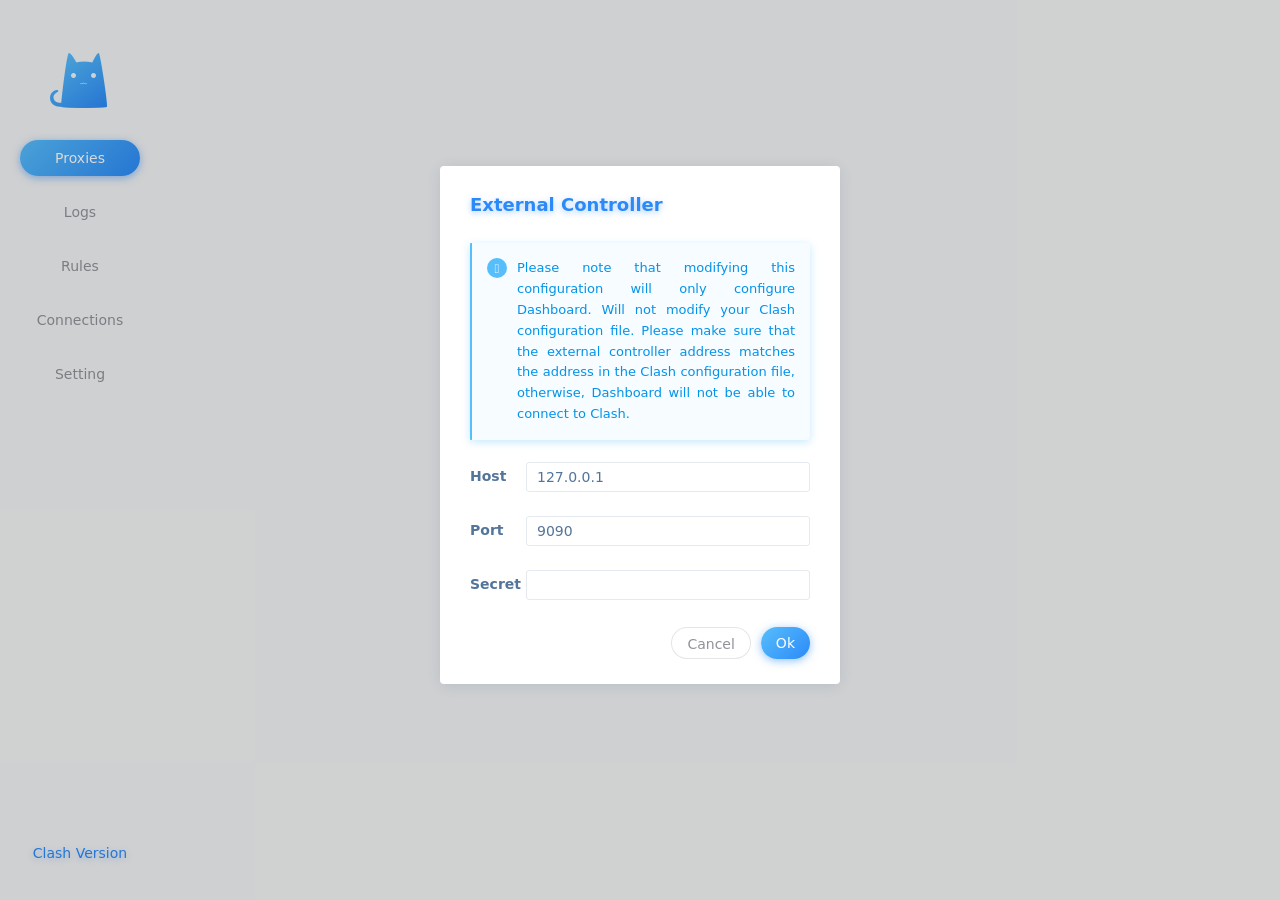
<file: luci-app-openclash/root/usr/share/clash/dashboard/index.html>
<!DOCTYPE html>
<html lang="en">
  <head>
    <meta charset="utf-8" />
    <link rel="icon" type="image/x-icon" href="https://cdn.jsdelivr.net/gh/Dreamacro/clash/docs/logo.png" />
    <meta name="viewport" content="width=device-width, initial-scale=1, shrink-to-fit=no">
    <meta name="theme-color" content="#f4f5f6" />
    <meta name="description" content="Clash web port" />
    <!--meta name="external-controller" content="http://secret@example.com:9090"-->
    <title>Clash</title>
    <script type="module" crossorigin src="./assets/index.65038aa0.js"></script>
    <link rel="modulepreload" href="./assets/vendor.ca041cc5.js">
    <link rel="stylesheet" href="./assets/index.c7a648b5.css">
  <link rel="manifest" href="./manifest.webmanifest"><script>if('serviceWorker' in navigator) {window.addEventListener('load', () => {navigator.serviceWorker.register('./sw.js', { scope: './' })})}</script></head>
  <body>
    <noscript>You need to enable JavaScript to run this app.</noscript>
    <div id="root"></div>
    
  </body>
</html>
</file>
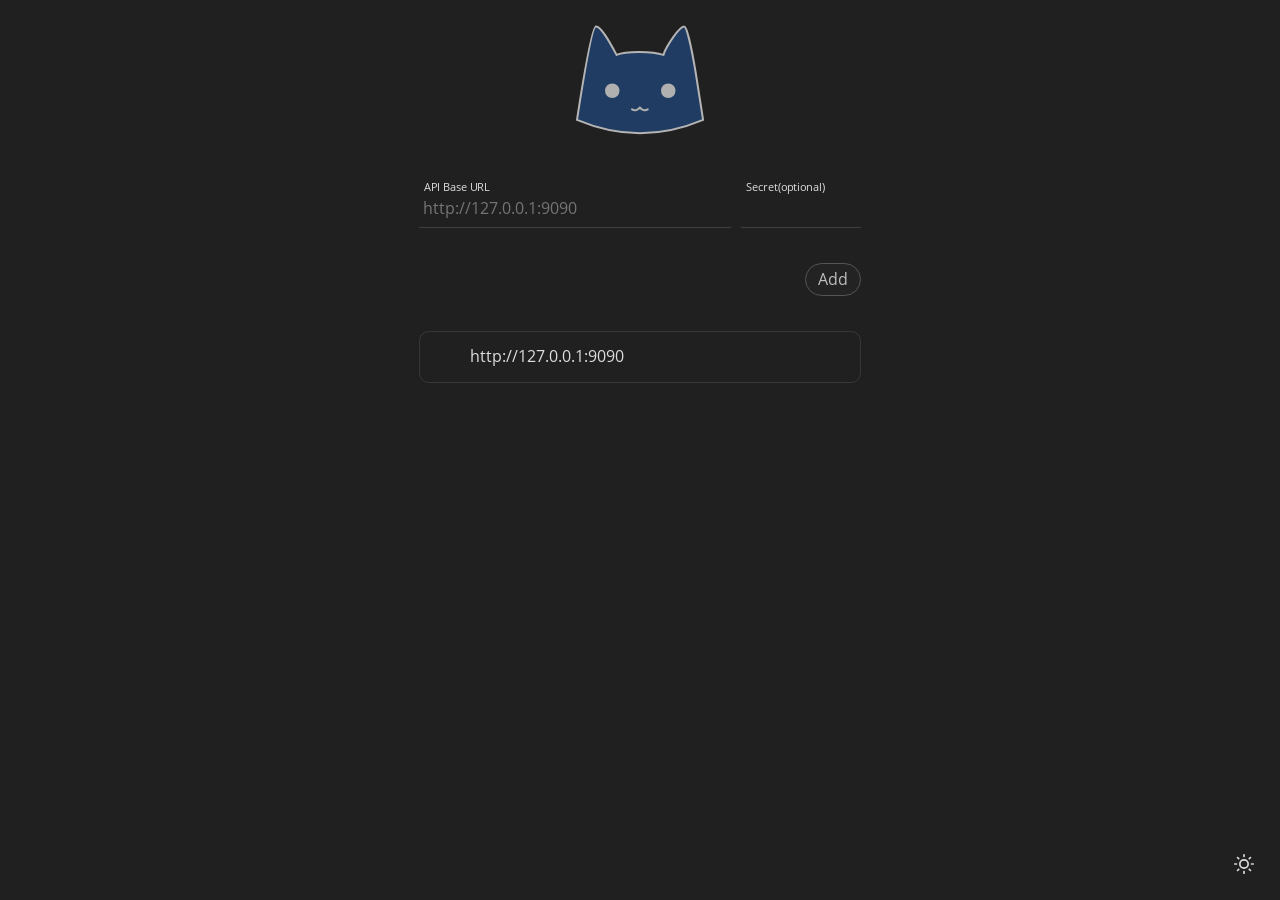
<file: luci-app-openclash/root/usr/share/clash/yacd/index.html>
<!DOCTYPE html>
<html lang="en">
  <head>
    <meta charset="UTF-8" />
    <link rel="shortcut icon" href="yacd.ico" />
    <link rel="icon" type="image/png" sizes="64x64" href="yacd-64.png" />
    <link rel="icon" type="image/png" sizes="128x128" href="yacd-128.png" />
    <link rel="apple-touch-icon-precomposed" href="apple-touch-icon-precomposed.png" />
    <meta name="apple-mobile-web-app-title" content="yacd">
    <meta http-equiv="X-UA-Compatible" content="IE=edge" />
    <meta name="viewport" content="width=device-width, initial-scale=1" />
    <meta name="application-name" content="yacd" />
    <meta name="description" content="Yet Another Clash Dashboard" />
    <meta name="theme-color" content="#202020" />
    <title>yacd</title>
  <script type="module" crossorigin src="./assets/index.fbdc8494.js"></script>
  <link rel="modulepreload" href="./assets/vendor.55942996.js">
  <link rel="stylesheet" href="./assets/index.f4bcc580.css">
<link rel="manifest" href="./manifest.webmanifest"></head>
  <body>
    <div id="app" ></div>
    
  </body>
</html>
</file>
<file: luci-app-openclash/root/usr/share/clash/dashboard/assets/index.c7a648b5.css>
.header{margin:10px 0;width:100%;display:flex;flex-direction:row;align-items:center;justify-content:space-between;user-select:none}.header>h1{flex-shrink:0;font-size:24px;color:#2c8af8;font-weight:500;text-shadow:0 2px 6px rgba(44,138,248,.4);line-height:32px}.switch{display:inline-block;width:32px;height:16px;border-radius:8px;background-color:#d8dee2;transition:background-color .3s ease;position:relative;cursor:pointer}.switch.checked{background-color:#57befc}.switch.checked:after{transform:translate(16px)}.switch.disabled{cursor:not-allowed;background-color:#b7c5d6}.switch.disabled:after{background-color:#e4eaef;box-shadow:0 0 8px #90939980}.switch.checked.disabled{background-color:#e4eaef}.switch:after{content:"";position:absolute;top:-1px;height:18px;width:18px;border-radius:9px;background-color:#fff;box-shadow:0 0 8px #2c8af866;transition:transform .3s ease;transform:translate(-2px)}.switch-icon{position:absolute;transform:translate(-1px) scale(.4);color:#fff;line-height:16px}.card{padding:15px;box-shadow:2px 5px 20px -3px #2c8af82e;background-color:#fff;border-radius:4px}.button-select{display:flex;flex-direction:row}.button-select .button-select-options{height:30px;padding:0 15px;color:#54759a;font-size:12px;line-height:30px;background:#fff;border:1px solid #e4eaef;border-right:none;transition:all .3s ease;cursor:pointer;outline:0;display:block}.button-select .button-select-options:first-child{border-radius:3px 0 0 3px}.button-select .button-select-options:last-child{border-radius:0 3px 3px 0;border-right:1px solid #e4eaef}.button-select .button-select-options.actived{background:#57befc;color:#fff;border-color:#57befc;box-shadow:0 2px 5px #57befc80}.button-select .button-select-options.actived:active{box-shadow:none}.tags{display:flex;flex:1;align-items:center;list-style:none;flex-wrap:wrap;box-sizing:content-box}.tags li{position:relative;display:flex;align-items:center;justify-content:center;border:1px solid #2c8af8;color:#54759a;height:22px;border-radius:11px;padding:0 6px;margin:3px 4px;font-size:10px}.tags li.error{color:#fff;background-color:#f56c6c;border-color:#f56c6c}.tags li.tags-selected.error{background:linear-gradient(135deg,#2c8af8,#f56c6c);border:none;height:24px;padding:0 7px}.tags .tags-selected{background-color:#2c8af8;color:#fff}.input{display:inline-block;height:30px;width:100%;padding:0 10px;font-size:14px;color:#54759a;border-radius:3px;border:1px solid #e4eaef;transition:all .3s;transition-property:border-color,color,box-shadow}.input:focus{outline:0;border-color:#57befc;color:#2c8af8;box-shadow:0 2px 5px #57befc80}.select{cursor:pointer;font-size:14px;line-height:30px;color:#54759a;display:flex;overflow:hidden}.select>i{margin-left:5px;color:#54759a}.select-list{position:absolute;max-width:170px;border-radius:4px;overflow:hidden;box-shadow:0 2px 5px #b7c5d680;opacity:.8;pointer-events:none;transform:scaleY(0);transform-origin:top;transition:all .2s linear}.select-list .list{max-height:300px;overflow:auto;background:#fff;padding:5px 0;transform:scaleY(2);transform-origin:top;transition:all .2s linear}.select-list .list>.option{color:#54759a;padding:10px 15px;font-size:14px;list-style:none;cursor:pointer}.select-list .list>.option:hover{background:rgba(228,234,239,.5)}.select-list .list>.selected{background:rgba(228,234,239,.5)}.select-list-show{opacity:1;pointer-events:visible;transform:scaleY(1)}.select-list-show .list{transform:scaleY(1)}.modal-mask{position:fixed;top:0;left:0;width:100%;height:100%;background:rgba(0,0,0,.15);opacity:0;pointer-events:none;transition:all .5s ease;display:flex;justify-content:center;align-items:center;z-index:9999}.modal-mask .modal{margin-top:-50px;padding:20px 30px;background:#fff;box-shadow:0 2px 16px #54759a33;border-radius:4px;display:flex;flex-direction:column;transform:scale(0);transition:all .3s cubic-bezier(.32,.26,.71,1.29)}.modal-mask .modal .modal-title{margin:5px 0;width:100%;display:flex;align-items:center;justify-content:space-between;font-weight:bold;font-size:18px;color:#2c8af8;text-shadow:0 2px 6px rgba(44,138,248,.4)}.modal-mask .modal .modal-body{margin:10px 0;font-size:14px;color:#54759a}.modal-mask .modal .footer{width:100%;margin:5px 0;display:flex;align-items:center;justify-content:flex-end}.modal-mask .modal .footer .button{margin-left:10px}.modal-mask .modal-small{width:400px}.modal-mask .modal-big{width:600px}.modal-show{opacity:1;pointer-events:visible}.modal-show .modal{transform:scale(1)}@media (max-width: 768px){.modal-mask .modal{margin-top:0;padding:18px 20px}.modal-mask .modal-small{width:280px}.modal-mask .modal-big{width:480px}}.alert{padding:15px;background:#fff;border-radius:4px;box-shadow:0 2px 8px #2c8af84d;font-size:13px;line-height:1.6;text-align:justify;display:flex}.alert .alert-icon{margin-right:10px;width:20px;height:20px;border-radius:50%;flex-shrink:0;display:flex;justify-content:center;align-items:center;background:#fff}.alert .alert-icon>i{transform:scale(.5);font-weight:bold}.alert .alert-message{width:100%;color:#fff}.alert-box-success{background:linear-gradient(135deg,#5dae34,#67c23a);box-shadow:0 2px 8px #5dae344d}.alert-box-success .alert-icon>i{color:#67c23a}.alert-box-info{background:linear-gradient(135deg,#3eb4fc,#57befc);box-shadow:0 2px 8px #3eb4fc4d}.alert-box-info .alert-icon>i{color:#57befc}.alert-box-warning{background:linear-gradient(135deg,#e39725,#e6a23c);box-shadow:0 2px 8px #e397254d}.alert-box-warning .alert-icon>i{color:#e6a23c}.alert-box-error{background:linear-gradient(135deg,#f35454,#f56c6c);box-shadow:0 2px 8px #f354544d}.alert-box-error .alert-icon>i{color:#f56c6c}.alert-note-success{background:rgba(103,194,58,.05);border-radius:1px 4px 4px 1px;border-left:2px solid #67c23a;box-shadow:0 2px 8px #5dae344d}.alert-note-success .alert-icon{background:#67c23a}.alert-note-success .alert-icon>i{color:#fff}.alert-note-success .alert-message{color:#3d7323}.alert-note-info{background:rgba(87,190,252,.05);border-radius:1px 4px 4px 1px;border-left:2px solid #57befc;box-shadow:0 2px 8px #3eb4fc4d}.alert-note-info .alert-icon{background:#57befc}.alert-note-info .alert-icon>i{color:#fff}.alert-note-info .alert-message{color:#0493e9}.alert-note-warning{background:rgba(230,162,60,.05);border-radius:1px 4px 4px 1px;border-left:2px solid #e6a23c;box-shadow:0 2px 8px #e397254d}.alert-note-warning .alert-icon{background:#e6a23c}.alert-note-warning .alert-icon>i{color:#fff}.alert-note-warning .alert-message{color:#a76d15}.alert-note-error{background:rgba(245,108,108,.05);border-radius:1px 4px 4px 1px;border-left:2px solid #f56c6c;box-shadow:0 2px 8px #f354544d}.alert-note-error .alert-icon{background:#f56c6c}.alert-note-error .alert-icon>i{color:#fff}.alert-note-error .alert-message{color:#eb1010}.button{outline:0;padding:0 15px;height:32px;line-height:32px;border-radius:16px;font-size:14px;cursor:pointer;transition:all .15s ease}.button:focus{outline:none}.button-primary{color:#fff;border:none;background:linear-gradient(135deg,#57befc,#2c8af8);box-shadow:0 2px 8px #2c8af880}.button-primary:hover{border:none}.button-primary:active{box-shadow:0 0 2px #2c8af880}.button-normal{color:#909399;background:#fff;border:1px solid rgba(0,0,0,.1)}.button-normal:hover{border-color:#b7c5d6;color:#54759a}.button-normal:active{background:#fafafa;color:#54759a}.button-danger{color:#fff;border:none;background:linear-gradient(135deg,#f56c6c,#f23c3c);box-shadow:0 2px 8px #f23c3c80}.button-danger:hover{border:none}.button-danger:active{box-shadow:0 0 2px #f23c3c80}.button-success{color:#fff;border:none;background:linear-gradient(135deg,#67c23a,#5dae34);box-shadow:0 2px 8px #5dae3480}.button-success:hover{border:none}.button-success:active{box-shadow:0 0 2px #5dae3480}.button-warning{color:#fff;border:none;background:linear-gradient(135deg,#e6a23c,#e39725);box-shadow:0 2px 8px #e3972580}.button-warning:hover{border:none}.button-warning:active{box-shadow:0 0 2px #e3972580}.button.button-disabled{color:#b7c5d6;background:linear-gradient(135deg,#f3f6f9,#e2e9f1);box-shadow:0 2px 8px #e2e9f180;cursor:not-allowed}.button.button-disabled:active{box-shadow:0 0 2px #e2e9f180}.message{position:fixed;top:20px;right:20px;border-radius:4px;opacity:0;background:#fff;display:flex;box-shadow:0 0 20px #2c8af833;transition:all .2s ease;transform:translate(100%)}.message .message-icon{width:36px;flex:1;border-radius:4px 0 0 4px;display:flex;justify-content:center;align-items:center}.message .message-icon>i{color:#fff}.message .message-content{padding:10px 15px;font-size:13px;color:#54759a}.message-info .message-icon{background:linear-gradient(135deg,#57befc,#2c8af8)}.message-success .message-icon{background:linear-gradient(135deg,#67c23a,#5dae34)}.message-warning .message-icon{background:linear-gradient(135deg,#e6a23c,#e39725)}.message-error .message-icon{background:linear-gradient(135deg,#f56c6c,#f23c3c)}.message-show{opacity:1;transition:all .2s ease;transform:translate(0)}.checkbox{display:flex;position:relative;padding-left:26px;cursor:pointer;line-height:18px}.checkbox:before{content:"";display:inline-block;position:absolute;left:0;top:50%;width:18px;height:18px;border-radius:3px;transition:background-color .3s ease;transform:translateY(-9px);background-color:#fff;border:1px solid #e4eaef}.checkbox.checked:before{background-color:#57befc}.checkbox-icon{position:absolute;left:0;top:50%;line-height:18px;transform:translateY(-9px) scale(.6);text-shadow:none;font-weight:bold}.checkbox-icon.checkbox-icon{color:#fff}.tag{display:flex;align-items:center;justify-content:center;height:24px;font-size:12px;padding:0 12px;text-align:center;background-color:#fff;border:2px solid #2c8af8;color:#2c8af8;border-radius:12px}.spinner{position:relative;width:80px;height:80px;border-radius:100%;animation:spinner 5s infinite linear}.spinner-circle{position:absolute;width:100%;height:100%;transform-origin:48% 48%}.spinner-inner{width:100%;height:100%;border-radius:100%;border:5px solid rgba(44,138,248,.7);border-right:none;border-top:none;background-clip:padding-box;box-shadow:inset 0 0 10px #2c8af826}@keyframes spinner{0%{transform:rotate(0)}to{transform:rotate(360deg)}}.spinner-circle:nth-of-type(0){transform:rotate(0)}.spinner-circle:nth-of-type(0) .spinner-inner{animation:spinner 2s infinite linear}.spinner-circle:nth-of-type(1){transform:rotate(70deg)}.spinner-circle:nth-of-type(1) .spinner-inner{animation:spinner 2s infinite linear}.spinner-circle:nth-of-type(2){transform:rotate(140deg)}.spinner-circle:nth-of-type(2) .spinner-inner{animation:spinner 2s infinite linear}.loading{position:absolute;display:flex;align-items:center;justify-content:center;top:0;left:0;bottom:0;right:0;background-color:#ffffffe6;box-shadow:inset 0 0 80px #0000001a;z-index:1000}.connections-devices-item{margin-right:20px;font-size:14px;color:#909399;border-radius:3px;cursor:pointer;transition:color .3s ease}.connections-devices-item.selected{color:#2c8af8}.connections-card{display:flex;flex-direction:column;flex:1;margin-top:10px;padding:0;overflow:hidden}.connections-card .connections-th{position:relative;text-align:center;color:#909399;background:#f3f6f9;height:30px;line-height:30px;font-weight:500;font-size:14px;cursor:pointer;user-select:none}.connections-card .connections-th.resizing .connections-resizer{opacity:1}.connections-card .connections-th.fixed{position:sticky!important;left:0;z-index:99;box-shadow:inset -9px 0 8px -14px #000}.connections-card .connections-resizer{position:absolute;opacity:0;right:-10px;top:8px;bottom:8px;width:20px;transition:opacity .3s ease;z-index:10;font-size:14px;font-weight:300;touch-action:none}.connections-card .connections-resizer:before{content:"";display:block;position:absolute;left:10px;transform:translate(-1px);width:2px;height:100%;background-color:#90939999}.connections-card .connections-header{position:sticky;top:0;z-index:999;white-space:nowrap}.connections-card .connections-header:hover .connections-resizer{opacity:1}.connections-card .connections-block{display:flex;align-items:center;font-size:14px;line-height:36px;padding:0 10px;color:#54759a;overflow:hidden;text-overflow:ellipsis;white-space:nowrap}.connections-card .connections-block.completed{background-color:#e9eef4;color:#54759a80}.connections-card .connections-block.fixed{position:sticky;left:0;z-index:998;background-color:#fff;box-shadow:inset -9px 0 8px -14px #000}.connections-filter{color:#2c8af8;font-size:14px;line-height:20px;margin-left:15px;text-shadow:0 0 6px rgba(44,138,248,.4);cursor:pointer}.connections-filter.dangerous{color:#f56c6c;text-shadow:0 0 6px rgba(87,190,252,.2)}.external-controller .alert{margin:10px 0}@media (max-width: 768px){.external-controller .alert{display:none}}.logs-panel{display:flex;flex-direction:column;flex-grow:1;flex-basis:0;list-style:none;padding:10px;border-radius:2px;background-color:#f3f6f9;font-size:12px;color:#73808f;overflow-y:auto;font-family:"SFMono-Regular",Consolas,"Liberation Mono",Menlo,Courier,monospace}.proxy-item{position:relative;width:100%;height:110px;padding:10px;border-radius:4px;background:#fff;user-select:none;cursor:default;box-shadow:2px 5px 20px -3px #2c8af833;transition:all .3s ease}.proxy-item .proxy-type{padding:2px 5px;font-size:10px;color:#fff;border-radius:2px}.proxy-item .proxy-name{display:-webkit-box;margin-top:10px;color:#54759a;font-size:10px;overflow:hidden;word-break:break-word;-webkit-line-clamp:2;-webkit-box-orient:vertical}.proxy-item .proxy-delay{position:absolute;left:10px;bottom:13px;font-size:10px;color:#54759acc}.proxy-item .proxy-editor{position:absolute;right:10px;bottom:10px;cursor:pointer;color:#54759acc;opacity:0;pointer-events:none;transition:all .3s ease}.proxy-item:hover{box-shadow:0 14px 20px -4px #54759a66}.proxy-item:hover .proxy-editor{opacity:1;pointer-events:visible}.proxy-error{opacity:.5}.proxy-error .proxy-type{background-color:#909399}@media (max-width: 768px){.proxy-item{height:70px}.proxy-item .proxy-delay{left:unset;bottom:unset;top:0;right:20px;height:70px;line-height:70px}}.proxy-group{display:flex;align-items:flex-start;font-size:14px;color:#546b87}.proxies-group-item{border-bottom:1px solid #d8dee2}.proxies-group-item:last-child{border-bottom:none}@media (max-width: 768px){.proxy-group{flex-direction:column}}.proxy-provider{position:relative;display:flex;flex-direction:column;font-size:16px;padding:20px;color:#546b87}.proxy-provider-item{box-shadow:0 0 24px #2c8af833}.proxy-provider-item:hover{box-shadow:0 0 24px #54759a66}.proxies-list{--item-width: calc(100% / (var(--columns) + 1));--gap: calc(var(--item-width) / var(--columns));display:flex;margin-right:calc(-1 * var(--gap));margin-top:20px;flex-wrap:wrap;align-content:flex-start;list-style:none}@media (min-width: 2001px){.proxies-list{--columns: 12}}@media (max-width: 2000px){.proxies-list{--columns: 10}}@media (max-width: 1600px){.proxies-list{--columns: 8}}@media (max-width: 1340px){.proxies-list{--columns: 7}}@media (max-width: 960px){.proxies-list{--columns: 6}}@media (max-width: 860px){.proxies-list{--columns: 5}}@media (max-width: 760px){.proxies-list{--columns: 3}}.proxies-list>li{display:inline-block;width:var(--item-width);margin-right:var(--gap);flex-shrink:0;margin-bottom:10px}.proxies-speed-test{line-height:32px;margin:0 2px 0 6px;color:#2c8af8;text-shadow:0 2px 6px rgba(44,138,248,.4);cursor:pointer}@media (max-width: 768px){.proxies-list{margin-right:0;padding-bottom:20px;flex-wrap:unset;flex-direction:column}.proxies-list>li{width:100%;margin-right:0;margin-bottom:10px}}.rule-provider{position:relative;display:flex;flex-direction:column;font-size:16px;padding:20px;color:#546b87}.rule-provider-header{display:flex;align-items:center;justify-content:space-between}.rule-provider-header-part{display:flex;align-items:center}.rule-provider-name{width:120px;margin-right:6px;overflow:hidden;text-overflow:ellipsis;white-space:nowrap}.rule-provider-behavior{width:80px;margin:0 20px 0 12px;background-color:#2c8af8;color:#fff}.rule-provider-spinner{transform:scale(.4)}.rule-provider-proxies{list-style:none}.rule-provider-item{box-shadow:0 0 24px #2c8af833}.rule-provider-item:hover{box-shadow:0 0 24px #54759a66}.rule-provider-update{line-height:14px;font-size:14px}.rule-provider-icon{display:block;margin-left:20px;cursor:pointer}.rule-provider-icon.rule-provider-loading:before{color:#909399;cursor:not-allowed;animation:spinner 2s infinite linear}@media (max-width: 768px){.rule-provider-header{flex-direction:column;align-items:flex-start}.rule-provider-header-part{margin:6px 0}}.rule-item{line-height:30px;padding:5px 0;height:50px;overflow:hidden;list-style:none;user-select:none;border-bottom:1px solid rgba(228,234,239,.5)}.rule-item .drag-handler{cursor:row-resize;margin:0 10px;display:flex;justify-content:center}.rule-item .drag-handler>i{font-weight:bold;color:#b7c5d6}.rule-item .rule-type{font-size:14px;color:#54759a}.rule-item .rule-type>i{margin-left:5px;color:#54759a}.rule-item .payload{font-size:14px;color:#54759a;cursor:pointer}.rule-item .rule-proxy{font-size:14px;color:#54759a}.rule-item .delete-btn{opacity:0;transition:all .3s ease}.rule-item .delete-btn span{font-size:14px;color:#f56c6c;cursor:pointer}.rule-item:last-child{border-bottom:none}.rule-item:hover .delete-btn{opacity:1}.settings-card{margin-top:10px;padding:.75rem 0}.settings-card .label{font-size:14px;color:#54759a}.settings-card .external-controller{font-size:14px;color:#54759a;display:flex;justify-content:flex-end;font-weight:normal;line-height:17px}.settings-card .external-controller.modify-btn{color:#57befc;cursor:pointer}.clash-version{position:relative;margin-top:10px;padding:20px 45px;display:flex}.clash-version .check-icon{width:24px;height:24px;border-radius:50%;background:linear-gradient(135deg,#57befc,#2c8af8);display:flex;justify-content:center;align-items:center}.clash-version .check-icon>i{transform:scale(.5);color:#fff;font-weight:bold}.clash-version .version-info{margin-left:10px;font-size:14px;line-height:24px;color:#54759a}.clash-version .check-update-btn{position:absolute;right:45px;font-size:14px;line-height:24px;color:#b7c5d6;cursor:pointer;transition:all .15s ease}.clash-version .check-update-btn:hover{color:#54759a}.sidebar{position:fixed;top:0;bottom:0;left:0;display:flex;flex-direction:column;align-items:center;flex-shrink:0;width:160px;user-select:none}.sidebar-logo{margin-top:50px;width:60px;height:60px}.sidebar-menu{display:flex;flex-direction:column;flex:1;margin-top:12px}.sidebar-menu .item{display:block;margin-top:18px}.sidebar-menu .item>a{display:block;width:120px;height:36px;line-height:36px;font-size:14px;border-radius:18px;text-align:center}.sidebar-menu .item>a,.sidebar-menu .item a:active,.sidebar-menu .item a:visited{color:#909399;text-decoration:none}.sidebar-menu .item>a.active{background:linear-gradient(135deg,#57befc,#2c8af8);color:#fff;box-shadow:0 2px 8px #2c8af880}.sidebar-version{display:flex;flex-direction:column;align-items:center;padding-bottom:20px}.sidebar-version-label{font-size:14px;color:#2c8af8;text-shadow:0 2px 6px rgba(44,138,248,.4)}.sidebar-version-text{text-align:center;font-size:14px;margin:8px 0;padding:0 10px;color:#54759a}@media (max-width: 768px){.sidebar{width:100%;height:60px;flex-direction:row;background:#f4f5f6;z-index:10}.sidebar-logo{margin:0 15px;width:36px;height:36px}.sidebar-menu{flex:1;flex-direction:row;justify-content:center;margin-top:0;overflow-x:scroll;padding:10px}.sidebar-menu::-webkit-scrollbar{display:none}.sidebar-menu .item{margin:0 3px}.sidebar-menu .item>a{width:80px;height:32px;line-height:32px}.sidebar-menu .item.no-mobile{display:none}.sidebar-version{display:none}}html{box-sizing:border-box;background:rgba(255,255,255,.8);overflow:hidden}*,*:before,*:after{margin:0;padding:0;box-sizing:inherit}body{margin:0;padding:0;font-family:-apple-system,BlinkMacSystemFont,"Segoe UI",Helvetica,Arial,sans-serif,"Apple Color Emoji","Segoe UI Emoji","Segoe UI Symbol"}body ::-webkit-scrollbar{z-index:11;background:transparent}body ::-webkit-scrollbar-thumb{border-radius:5px;background:#2c8af8}body ::-webkit-scrollbar:vertical{width:6px}body ::-webkit-scrollbar:horizontal{height:6px}.app{min-height:100vh;padding-left:150px}.app.not-clashx{background:#f4f5f6}.page-container{width:100%;height:100vh;padding-left:10px;overflow-y:scroll}.page{padding:20px 35px 30px 20px;width:100%;min-height:100vh;margin:0 auto;display:flex;flex-direction:column}.container{margin:20px 0}input{-webkit-appearance:none}@media (max-width: 768px){.app{padding-left:0;padding-top:60px}.page-container{width:100%;padding:0 10px;height:calc(100vh - 60px);-webkit-overflow-scrolling:touch}.page-container::-webkit-scrollbar{display:none}.page{padding:0 0 20px;height:100%;min-height:unset}}@font-face{font-family:"clash-iconfont";src:url(//at.alicdn.com/t/font_841708_ok9czskbhel.ttf?t=1576162884356) format("truetype")}.clash-iconfont{font-family:"clash-iconfont"!important;font-size:14px;font-style:normal;-webkit-font-smoothing:antialiased;-moz-osx-font-smoothing:grayscale;color:#2c8af8}.icon-update:before{content:"\e66f"}.icon-healthcheck:before{content:"\e63c"}.icon-speed:before{content:"\e61b"}.icon-close:before{content:"\e602"}.icon-drag:before{content:"\e604"}.icon-down-arrow-o:before{content:"\e605"}.icon-check:before{content:"\e606"}.icon-plus:before{content:"\e607"}.icon-triangle-up:before{content:"\e608"}.icon-triangle-down:before{content:"\e609"}.icon-up-arrow-o:before{content:"\e60a"}.icon-info:before{content:"\e60b"}.icon-info-o:before{content:"\e60c"}.icon-setting:before{content:"\e60d"}.icon-show:before{content:"\e60e"}.icon-hide:before{content:"\e60f"}.icon-sort:before{content:"\e8b3"}.icon-sort-descending:before{content:"\e8b4"}.icon-sort-ascending:before{content:"\e8b5"}.icon-close-all:before{content:"\e71b"}*,:before,:after{-webkit-box-sizing:border-box;box-sizing:border-box;border-width:0;border-style:solid;border-color:#e5e7eb}*{--tw-ring-inset: var(--tw-empty, );--tw-ring-offset-width: 0px;--tw-ring-offset-color: #fff;--tw-ring-color: rgba(59, 130, 246, .5);--tw-ring-offset-shadow: 0 0 #0000;--tw-ring-shadow: 0 0 #0000;--tw-shadow: 0 0 #0000}:root{-moz-tab-size:4;-o-tab-size:4;tab-size:4}:-moz-focusring{outline:1px dotted ButtonText}:-moz-ui-invalid{box-shadow:none}::moz-focus-inner{border-style:none;padding:0}::-webkit-inner-spin-button,::-webkit-outer-spin-button{height:auto}::-webkit-search-decoration{-webkit-appearance:none}::-webkit-file-upload-button{-webkit-appearance:button;font:inherit}[type=search]{-webkit-appearance:textfield;outline-offset:-2px}abbr[title]{-webkit-text-decoration:underline dotted;text-decoration:underline dotted}body{margin:0;font-family:inherit;line-height:inherit}button,input{font-family:inherit;font-size:100%;line-height:1.15;margin:0;padding:0;line-height:inherit;color:inherit}button{text-transform:none;background-color:transparent;background-image:none}button,[type=button],[type=reset],[type=submit]{-webkit-appearance:button}button:focus{outline:1px dotted;outline:5px auto -webkit-focus-ring-color}button,[role=button]{cursor:pointer}html{-webkit-text-size-adjust:100%;font-family:ui-sans-serif,system-ui,-apple-system,BlinkMacSystemFont,"Segoe UI",Roboto,"Helvetica Neue",Arial,"Noto Sans",sans-serif,"Apple Color Emoji","Segoe UI Emoji","Segoe UI Symbol","Noto Color Emoji";line-height:1.5}h1{font-size:inherit;font-weight:inherit}img{border-style:solid;display:block;vertical-align:middle;max-width:100%;height:auto}input::placeholder{opacity:1;color:#9ca3af}input::webkit-input-placeholder{opacity:1;color:#9ca3af}input::-moz-placeholder{opacity:1;color:#9ca3af}input:-ms-input-placeholder{opacity:1;color:#9ca3af}input::-ms-input-placeholder{opacity:1;color:#9ca3af}p,h1{margin:0}ul{list-style:none;margin:0;padding:0}.container{width:100%}@media (min-width: 640px){.container{max-width:640px}}@media (min-width: 768px){.container{max-width:768px}}@media (min-width: 1024px){.container{max-width:1024px}}@media (min-width: 1280px){.container{max-width:1280px}}@media (min-width: 1536px){.container{max-width:1536px}}.divide-y>:not([hidden])~:not([hidden]){--tw-divide-y-reverse: 0;border-top-width:calc(1px * calc(1 - var(--tw-divide-y-reverse)));border-bottom-width:calc(1px * var(--tw-divide-y-reverse))}.rounded{border-radius:.25rem}.cursor-pointer{cursor:pointer}.cursor-default{cursor:default}.inline-block{display:inline-block}.flex{display:-webkit-box;display:-ms-flexbox;display:-webkit-flex;display:flex}.table{display:table}.hidden{display:none}.flex-col{-webkit-box-orient:vertical;-webkit-box-direction:normal;-ms-flex-direction:column;-webkit-flex-direction:column;flex-direction:column}.flex-wrap{-ms-flex-wrap:wrap;-webkit-flex-wrap:wrap;flex-wrap:wrap}.items-start{-webkit-box-align:start;-ms-flex-align:start;-webkit-align-items:flex-start;align-items:flex-start}.items-center{-webkit-box-align:center;-ms-flex-align:center;-webkit-align-items:center;align-items:center}.justify-end{-webkit-box-pack:end;-ms-flex-pack:end;-webkit-justify-content:flex-end;justify-content:flex-end}.justify-between{-webkit-box-pack:justify;-ms-flex-pack:justify;-webkit-justify-content:space-between;justify-content:space-between}.flex-auto{-webkit-box-flex:1;-ms-flex:1 1 auto;-webkit-flex:1 1 auto;flex:1 1 auto}.flex-1{-webkit-box-flex:1;-ms-flex:1 1 0%;-webkit-flex:1 1 0%;flex:1 1 0%}.font-mono{font-family:ui-monospace,SFMono-Regular,Menlo,Monaco,Consolas,"Liberation Mono","Courier New",monospace}.font-bold{font-weight:700}.h-full{height:100%}.h-7{height:1.75rem}.h-8{height:2rem}.h-10{height:2.5rem}.h-6{height:1.5rem}.text-sm{font-size:.875rem;line-height:1.25rem}.leading-7{line-height:1.75rem}.leading-5{line-height:1.25rem}.list-none{list-style-type:none}.my-3{margin-top:.75rem;margin-bottom:.75rem}.my-1{margin-top:.25rem;margin-bottom:.25rem}.my-2\.5{margin-top:.625rem;margin-bottom:.625rem}.mb-2{margin-bottom:.5rem}.mt-3{margin-top:.75rem}.mt-2\.5{margin-top:.625rem}.mr-4{margin-right:1rem}.mt-4{margin-top:1rem}.mr-5{margin-right:1.25rem}.ml-5{margin-left:1.25rem}.mr-6{margin-right:1.5rem}.ml-3{margin-left:.75rem}.not-first\:mt-7\.5:not(:first-child){margin-top:1.875rem}.min-h-120{min-height:30rem}.focus\:outline-none:focus{outline:2px solid transparent;outline-offset:2px}.overflow-auto{overflow:auto}.overflow-hidden{overflow:hidden}.overflow-y-hidden{overflow-y:hidden}.p-0{padding:0}.px-5{padding-left:1.25rem;padding-right:1.25rem}.px-1{padding-left:.25rem;padding-right:.25rem}.py-2{padding-top:.5rem;padding-bottom:.5rem}.py-1{padding-top:.25rem;padding-bottom:.25rem}.px-8{padding-left:2rem;padding-right:2rem}.py-3{padding-top:.75rem;padding-bottom:.75rem}.pt-2{padding-top:.5rem}.pl-3{padding-left:.75rem}.pr-3{padding-right:.75rem}.pt-3{padding-top:.75rem}.pl-5{padding-left:1.25rem}.pointer-events-none{pointer-events:none}.pointer-events-auto{pointer-events:auto}.absolute{position:absolute}.relative{position:relative}.inset-0{top:0px;right:0px;bottom:0px;left:0px}.right-0{right:0px}.focus\:shadow-none:focus{--tw-shadow-color: 0, 0, 0;--tw-shadow: none;-webkit-box-shadow:var(--tw-ring-offset-shadow, 0 0 #0000),var(--tw-ring-shadow, 0 0 #0000),var(--tw-shadow);box-shadow:var(--tw-ring-offset-shadow, 0 0 #0000),var(--tw-ring-shadow, 0 0 #0000),var(--tw-shadow)}.shadow-primary{--tw-shadow-color: 0, 0, 0;--tw-shadow: 2px 5px 20px -3px rgb(44 138 248 / 18%);-webkit-box-shadow:var(--tw-ring-offset-shadow, 0 0 #0000),var(--tw-ring-shadow, 0 0 #0000),var(--tw-shadow);box-shadow:var(--tw-ring-offset-shadow, 0 0 #0000),var(--tw-ring-shadow, 0 0 #0000),var(--tw-shadow)}.text-center{text-align:center}.text-green{--tw-text-opacity: 1;color:rgba(103,194,58,var(--tw-text-opacity))}.text-red{--tw-text-opacity: 1;color:rgba(245,108,108,var(--tw-text-opacity))}.text-gray-400{--tw-text-opacity: 1;color:rgba(156,163,175,var(--tw-text-opacity))}.text-primary-600{--tw-text-opacity: 1;color:rgba(44,138,248,var(--tw-text-opacity))}.text-opacity-90{--tw-text-opacity: .9}.overflow-ellipsis{-o-text-overflow:ellipsis;text-overflow:ellipsis}.text-shadow-primary{text-shadow:0 0 6px rgb(44 138 248 / 40%)}.capitalize{text-transform:capitalize}.select-none{-webkit-user-select:none;-moz-user-select:none;-ms-user-select:none;user-select:none}.visible{visibility:visible}.\!visible{visibility:visible!important}.whitespace-nowrap{white-space:nowrap}.break-all{word-break:break-all}.w-16{width:4rem}.w-full{width:100%}.w-14{width:3.5rem}.w-40{width:10rem}.w-28{width:7rem}.w-1\/2{width:50%}.w-35{width:8.75rem}.z-9999{z-index:9999}.transform{--tw-rotate: 0;--tw-rotate-x: 0;--tw-rotate-y: 0;--tw-rotate-z: 0;--tw-scale-x: 1;--tw-scale-y: 1;--tw-scale-z: 1;--tw-skew-x: 0;--tw-skew-y: 0;--tw-translate-x: 0;--tw-translate-y: 0;--tw-translate-z: 0;-webkit-transform:rotate(var(--tw-rotate)) rotateX(var(--tw-rotate-x)) rotateY(var(--tw-rotate-y)) rotateZ(var(--tw-rotate-z)) scaleX(var(--tw-scale-x)) scaleY(var(--tw-scale-y)) scaleZ(var(--tw-scale-z)) skewX(var(--tw-skew-x)) skewY(var(--tw-skew-y)) translateX(var(--tw-translate-x)) translateY(var(--tw-translate-y)) translateZ(var(--tw-translate-z));-ms-transform:rotate(var(--tw-rotate)) rotateX(var(--tw-rotate-x)) rotateY(var(--tw-rotate-y)) rotateZ(var(--tw-rotate-z)) scaleX(var(--tw-scale-x)) scaleY(var(--tw-scale-y)) scaleZ(var(--tw-scale-z)) skewX(var(--tw-skew-x)) skewY(var(--tw-skew-y)) translateX(var(--tw-translate-x)) translateY(var(--tw-translate-y)) translateZ(var(--tw-translate-z));transform:rotate(var(--tw-rotate)) rotateX(var(--tw-rotate-x)) rotateY(var(--tw-rotate-y)) rotate(var(--tw-rotate-z)) scaleX(var(--tw-scale-x)) scaleY(var(--tw-scale-y)) scaleZ(var(--tw-scale-z)) skew(var(--tw-skew-x)) skewY(var(--tw-skew-y)) translate(var(--tw-translate-x)) translateY(var(--tw-translate-y)) translateZ(var(--tw-translate-z))}.translate-x-full{--tw-translate-x: 100%}.translate-x-0{--tw-translate-x: 0px}.transition-transform{-webkit-transition-property:-webkit-transform;-o-transition-property:transform;transition-property:transform,-webkit-transform;-webkit-transition-timing-function:cubic-bezier(.4,0,.2,1);-o-transition-timing-function:cubic-bezier(.4,0,.2,1);transition-timing-function:cubic-bezier(.4,0,.2,1);-webkit-transition-duration:.15s;-o-transition-duration:.15s;transition-duration:.15s}.duration-100{-webkit-transition-duration:.1s;-o-transition-duration:.1s;transition-duration:.1s}.duration{-webkit-transition-duration:.15s;-o-transition-duration:.15s;transition-duration:.15s}.filter{--tw-blur: var(--tw-empty, );--tw-brightness: var(--tw-empty, );--tw-contrast: var(--tw-empty, );--tw-grayscale: var(--tw-empty, );--tw-hue-rotate: var(--tw-empty, );--tw-invert: var(--tw-empty, );--tw-saturate: var(--tw-empty, );--tw-sepia: var(--tw-empty, );--tw-drop-shadow: var(--tw-empty, );-webkit-filter:var(--tw-blur) var(--tw-brightness) var(--tw-contrast) var(--tw-grayscale) var(--tw-hue-rotate) var(--tw-invert) var(--tw-saturate) var(--tw-sepia) var(--tw-drop-shadow);filter:var(--tw-blur) var(--tw-brightness) var(--tw-contrast) var(--tw-grayscale) var(--tw-hue-rotate) var(--tw-invert) var(--tw-saturate) var(--tw-sepia) var(--tw-drop-shadow)}@media (min-width: 768px){.md\:flex-row{-webkit-box-orient:horizontal;-webkit-box-direction:normal;-ms-flex-direction:row;-webkit-flex-direction:row;flex-direction:row}.md\:items-center{-webkit-box-align:center;-ms-flex-align:center;-webkit-align-items:center;align-items:center}.md\:h-15{height:3.75rem}.md\:text-xl{font-size:1.25rem;line-height:1.75rem}.md\:my-3{margin-top:.75rem;margin-bottom:.75rem}.md\:my-4{margin-top:1rem;margin-bottom:1rem}.md\:mt-4{margin-top:1rem}.md\:mt-0{margin-top:0}.md\:mr-0{margin-right:0}.md\:ml-8{margin-left:2rem}.md\:py-4{padding-top:1rem;padding-bottom:1rem}.md\:pt-0{padding-top:0}.md\:w-auto{width:auto}.md\:w-1\/2{width:50%}.md\:w-30{width:7.5rem}}
</file>
<file: luci-app-openclash/root/usr/share/clash/yacd/assets/index.f4bcc580.css>
@charset "UTF-8";/*! modern-normalize v1.1.0 | MIT License | https://github.com/sindresorhus/modern-normalize */*,::after,::before{box-sizing:border-box}html{-moz-tab-size:4;tab-size:4}html{line-height:1.15;-webkit-text-size-adjust:100%}body{margin:0}body{font-family:system-ui,-apple-system,'Segoe UI',Roboto,Helvetica,Arial,sans-serif,'Apple Color Emoji','Segoe UI Emoji'}hr{height:0;color:inherit}abbr[title]{-webkit-text-decoration:underline dotted;text-decoration:underline dotted}b,strong{font-weight:bolder}code,kbd,pre,samp{font-family:ui-monospace,SFMono-Regular,Consolas,'Liberation Mono',Menlo,monospace;font-size:1em}small{font-size:80%}sub,sup{font-size:75%;line-height:0;position:relative;vertical-align:baseline}sub{bottom:-.25em}sup{top:-.5em}table{text-indent:0;border-color:inherit}button,input,optgroup,select,textarea{font-family:inherit;font-size:100%;line-height:1.15;margin:0}button,select{text-transform:none}[type=button],[type=reset],[type=submit],button{-webkit-appearance:button}::-moz-focus-inner{border-style:none;padding:0}:-moz-focusring{outline:1px dotted ButtonText}:-moz-ui-invalid{box-shadow:none}legend{padding:0}progress{vertical-align:baseline}::-webkit-inner-spin-button,::-webkit-outer-spin-button{height:auto}[type=search]{-webkit-appearance:textfield;outline-offset:-2px}::-webkit-search-decoration{-webkit-appearance:none}::-webkit-file-upload-button{-webkit-appearance:button;font:inherit}summary{display:list-item}.relative{position:relative}.border-bottom,.border-left,.border-top{position:relative}.border-bottom::after,.border-top::before{position:absolute;content:"";height:1px;width:100%;transform:scaleY(.5) translateZ(0);left:0;right:0;background:#555}.border-left::before{position:absolute;content:"";height:100%;width:1px;transform:scaleX(.5) translateZ(0);top:0;bottom:0;background:#555}.border-top::before{top:0}.border-bottom::after{bottom:0}.border-left::before{left:0}*,:after,:before{box-sizing:border-box}:root{--font-mono:"Roboto Mono",Menlo,monospace;--font-normal:-apple-system,BlinkMacSystemFont,Segoe UI,Roboto,Helvetica,Arial,sans-serif,Apple Color Emoji,Segoe UI Emoji,Segoe UI Symbol,"PingFang SC","Microsoft YaHei","微软雅黑",Arial,sans-serif;--color-focus-blue:#1a73e8;--btn-bg:#387cec}body{font-family:"Open Sans",-apple-system,BlinkMacSystemFont,Segoe UI,Roboto,Helvetica,Arial,sans-serif,Apple Color Emoji,Segoe UI Emoji,Segoe UI Symbol,"PingFang SC","Microsoft YaHei","微软雅黑",Arial,sans-serif;-webkit-tap-highlight-color:transparent;-webkit-text-size-adjust:100%;-webkit-font-smoothing:antialiased;-moz-osx-font-smoothing:grayscale;margin:0;padding:0}:root[data-theme=dark]{--color-background:#202020;--color-background2:rgba(32, 32, 32, 0.3);--color-bg-card:#2d2d2d;--color-text:#ddd;--color-text-secondary:#ccc;--color-text-highlight:#fff;--color-bg-sidebar:#2d2d30;--color-sb-active-row-bg:#494b4e;--color-input-bg:#2d2d30;--color-input-border:#3f3f3f;--color-toggle-bg:#353535;--color-toggle-selected:#181818;--color-icon:#c7c7c7;--color-separator:#333;--color-btn-bg:#232323;--color-btn-fg:#bebebe;--color-bg-proxy:#303030;--color-row-odd:#282828;--bg-log-info-tag:#454545;--bg-modal:#1f1f20;--bg-near-transparent:rgba(255, 255, 255, 0.1);--bg-tooltip:#111;--bc-tooltip:#555;--select-border-color:#040404;--select-bg-hover:url(data:image/svg+xml,%0A%20%20%20%20%3Csvg%20width%3D%228%22%20height%3D%2224%22%20viewBox%3D%220%200%208%2024%22%20fill%3D%22none%22%20xmlns%3D%22http%3A%2F%2Fwww.w3.org%2F2000%2Fsvg%22%3E%0A%20%20%20%20%20%20%3Cpath%20d%3D%22M4%207L7%2011H1L4%207Z%22%20fill%3D%22%23ffffff%22%20%2F%3E%0A%20%20%20%20%20%20%3Cpath%20d%3D%22M4%2017L1%2013L7%2013L4%2017Z%22%20fill%3D%22%23ffffff%22%20%2F%3E%0A%20%20%20%20%3C%2Fsvg%3E%0A%20%20)}:root[data-theme=light]{--color-background:#eee;--color-background2:rgba(240, 240, 240, 0.3);--color-bg-card:#fafafa;--color-text:#222;--color-text-secondary:#646464;--color-text-highlight:#040404;--color-bg-sidebar:#f8f8f8;--color-sb-active-row-bg:#d8d8d8;--color-input-bg:#f0f0f0;--color-input-border:#c0c0c0;--color-toggle-bg:#ffffff;--color-toggle-selected:#d7d7d7;--color-icon:#5b5b5b;--color-separator:#ccc;--color-btn-bg:#f4f4f4;--color-btn-fg:#101010;--color-bg-proxy:#fafafa;--color-row-odd:#f5f5f5;--bg-log-info-tag:#888;--bg-modal:#fbfbfb;--bg-near-transparent:rgba(0, 0, 0, 0.1);--bg-tooltip:#f0f0f0;--bc-tooltip:#ccc;--select-border-color:#999999;--select-bg-hover:url(data:image/svg+xml,%0A%20%20%20%20%3Csvg%20width%3D%228%22%20height%3D%2224%22%20viewBox%3D%220%200%208%2024%22%20fill%3D%22none%22%20xmlns%3D%22http%3A%2F%2Fwww.w3.org%2F2000%2Fsvg%22%3E%0A%20%20%20%20%20%20%3Cpath%20d%3D%22M4%207L7%2011H1L4%207Z%22%20fill%3D%22%23222222%22%20%2F%3E%0A%20%20%20%20%20%20%3Cpath%20d%3D%22M4%2017L1%2013L7%2013L4%2017Z%22%20fill%3D%22%23222222%22%20%2F%3E%0A%20%20%20%20%3C%2Fsvg%3E%0A%20%20)}.flexCenter{display:flex;align-items:center;justify-content:center}.fabgrp{position:fixed;z-index:3;right:20px;bottom:20px}.visually-hidden{position:absolute;overflow:hidden;clip:rect(0 0 0 0);width:1px;height:1px;margin:-1px;border:0;padding:0}:root{--reach-tooltip:1}[data-reach-tooltip]{z-index:1;pointer-events:none;position:absolute;padding:.25em .5em;box-shadow:2px 2px 10px rgba(0,0,0,.1);white-space:nowrap;font-size:85%;background:var(--bg-tooltip);color:var(--color-text);border:solid 1px var(--bc-tooltip);border-radius:4px}@font-face{font-family:'Roboto Mono';font-style:normal;font-display:swap;font-weight:400;src:url('./roboto-mono-latin-400-normal.e1fd013a.woff2') format('woff2'),url('./roboto-mono-latin-400-normal.2dfc0e86.woff') format('woff')}@font-face{font-family:'Open Sans';font-style:normal;font-display:swap;font-weight:400;src:url('./open-sans-latin-400-normal.a42f2ec7.woff2') format('woff2'),url('./open-sans-latin-400-normal.c7118061.woff') format('woff')}@font-face{font-family:'Open Sans';font-style:normal;font-display:swap;font-weight:700;src:url('./open-sans-latin-700-normal.c7357554.woff2') format('woff2'),url('./open-sans-latin-700-normal.463da448.woff') format('woff')}._root_1o14m_1{height:76px;display:flex;align-items:center}._h1_1o14m_7{padding:0 15px;font-size:1.7em;text-align:left;margin:0}@media screen and (min-width:30em){._h1_1o14m_7{padding:0 40px;font-size:2em}}._root_dn70c_1{padding:6px 15px}@media screen and (min-width:30em){._root_dn70c_1{padding:10px 40px}}._mono_dn70c_10{font-family:var(--font-mono)}._link_dn70c_14{color:var(--color-text-secondary);display:inline-flex}._link_dn70c_14:hover{color:var(--color-text-highlight)}._loading_74j3j_1{width:100%;height:100%;display:flex;justify-content:center;align-items:center}._spinner_74j3j_9{width:20px;height:20px;display:inline-block;vertical-align:middle;animation:_rotate_74j3j_1 1s steps(12,end) infinite;background:transparent url("data:image/svg+xml;charset=utf8, %3Csvg xmlns='http://www.w3.org/2000/svg' width='120' height='120' viewBox='0 0 100 100'%3E%3Cpath fill='none' d='M0 0h100v100H0z'/%3E%3Crect width='7' height='20' x='46.5' y='40' fill='%23E9E9E9' rx='5' ry='5' transform='translate(0 -30)'/%3E%3Crect width='7' height='20' x='46.5' y='40' fill='%23989697' rx='5' ry='5' transform='rotate(30 105.98 65)'/%3E%3Crect width='7' height='20' x='46.5' y='40' fill='%239B999A' rx='5' ry='5' transform='rotate(60 75.98 65)'/%3E%3Crect width='7' height='20' x='46.5' y='40' fill='%23A3A1A2' rx='5' ry='5' transform='rotate(90 65 65)'/%3E%3Crect width='7' height='20' x='46.5' y='40' fill='%23ABA9AA' rx='5' ry='5' transform='rotate(120 58.66 65)'/%3E%3Crect width='7' height='20' x='46.5' y='40' fill='%23B2B2B2' rx='5' ry='5' transform='rotate(150 54.02 65)'/%3E%3Crect width='7' height='20' x='46.5' y='40' fill='%23BAB8B9' rx='5' ry='5' transform='rotate(180 50 65)'/%3E%3Crect width='7' height='20' x='46.5' y='40' fill='%23C2C0C1' rx='5' ry='5' transform='rotate(-150 45.98 65)'/%3E%3Crect width='7' height='20' x='46.5' y='40' fill='%23CBCBCB' rx='5' ry='5' transform='rotate(-120 41.34 65)'/%3E%3Crect width='7' height='20' x='46.5' y='40' fill='%23D2D2D2' rx='5' ry='5' transform='rotate(-90 35 65)'/%3E%3Crect width='7' height='20' x='46.5' y='40' fill='%23DADADA' rx='5' ry='5' transform='rotate(-60 24.02 65)'/%3E%3Crect width='7' height='20' x='46.5' y='40' fill='%23E2E2E2' rx='5' ry='5' transform='rotate(-30 -5.98 65)'/%3E%3C/svg%3E") no-repeat;background-size:100%}@keyframes _rotate_74j3j_1{0%{transform:rotate3d(0,0,1,0deg)}100%{transform:rotate3d(0,0,1,360deg)}}._ul_1d6f2_1{position:relative;margin:0;padding:0;list-style:none;line-height:1.8;--width-max-content:230px}._li_1d6f2_10{position:relative;margin:5px 0;padding:10px 0;border-radius:10px;display:grid;place-content:center;grid-template-columns:40px 1fr 40px;grid-template-rows:30px;grid-template-areas:"close url .";-webkit-column-gap:10px;column-gap:10px;border:1px solid var(--bg-near-transparent)}._li_1d6f2_10:hover{background-color:var(--bg-near-transparent)}._close_1d6f2_28{opacity:0;grid-area:close;place-self:center;cursor:pointer}._li_1d6f2_10:hover ._close_1d6f2_28,._li_1d6f2_10:hover ._eye_1d6f2_36{opacity:1}._close_1d6f2_28:focus,._eye_1d6f2_36:focus{opacity:1}._hasSecret_1d6f2_45{grid-template-rows:repeat(2,30px);grid-template-areas:"close url ." "close secret eye"}._url_1d6f2_50{grid-area:url}._secret_1d6f2_54{grid-area:secret}._eye_1d6f2_36{grid-area:eye;opacity:0;place-self:center;cursor:pointer}._secret_1d6f2_54,._url_1d6f2_50{white-space:nowrap;overflow:hidden;text-overflow:ellipsis}._btn_1d6f2_72{outline:0;-webkit-appearance:none;appearance:none;border:1px solid transparent;background-color:transparent;color:inherit;display:flex;align-items:center;padding:5px;border-radius:100px}._btn_1d6f2_72:focus{border-color:var(--color-focus-blue)}._btn_1d6f2_72:hover:enabled{background-color:var(--color-focus-blue);color:#fff}._btn_1d6f2_72:active:enabled{transform:scale(.97)}._btn_1d6f2_72:disabled{color:var(--color-text-secondary)}._url_1d6f2_50{cursor:pointer}._url_1d6f2_50:hover{color:var(--color-text-highlight)}._root_zwtea_1:focus{outline:0}._header_zwtea_5{display:flex;justify-content:center;align-items:center}._header_zwtea_5 ._icon_zwtea_10{--stroke:#f3f3f3;color:#20497e;opacity:.7;transition:opacity .4s}._header_zwtea_5 ._icon_zwtea_10:hover{opacity:1}._body_zwtea_20{padding:15px 0 0}._hostnamePort_zwtea_24{display:flex}._hostnamePort_zwtea_24 div{flex:1 1 auto}._hostnamePort_zwtea_24 div:nth-child(2){flex-grow:0;flex-basis:120px;margin-left:10px}._error_zwtea_36{height:20px;font-size:.8em;color:#ff8b8b}._footer_zwtea_42{padding:5px 0 10px;display:flex;justify-content:flex-end;align-items:center}._btn_1h2nv_1{-webkit-appearance:none;outline:0;-webkit-user-select:none;user-select:none;position:relative;cursor:pointer;display:inline-flex;align-items:center;justify-content:center;color:var(--color-btn-fg);background:var(--color-btn-bg);border:1px solid #555;border-radius:100px;font-size:.85em;padding:4px 7px}._btn_1h2nv_1:focus{border-color:var(--color-focus-blue)}._btn_1h2nv_1:hover{background:#387cec;border:1px solid #387cec;color:#fff}._btn_1h2nv_1:active{transform:scale(.97)}@media screen and (min-width:30em){._btn_1h2nv_1{font-size:1em;padding:6px 12px}}._btn_1h2nv_1._minimal_1h2nv_34{border-color:transparent;background:0 0}._btn_1h2nv_1._minimal_1h2nv_34:focus{border-color:var(--color-focus-blue)}._btn_1h2nv_1._minimal_1h2nv_34:hover{color:#fff;background:#387cec;border:1px solid #387cec}._btn_1h2nv_1:disabled{opacity:.5}._btnStart_1h2nv_51{margin-right:5px;display:inline-flex;align-items:center;justify-content:center}._loadingContainer_1h2nv_58{position:absolute;top:50%;left:50%;transform:translate(-50%,-50%);display:inline-flex}h2._sectionNameType_1w5id_1{margin:0;font-size:1.3em}@media screen and (min-width:30em){h2._sectionNameType_1w5id_1{font-size:1.5em}}h2._sectionNameType_1w5id_1 span:nth-child(2){font-size:12px;color:#777;font-weight:400;margin:0 .3em}body.light{--loading-dot-1-1:rgba(0, 0, 0, 0.1);--loading-dot-1-2:rgba(0, 0, 0, 0.5);--loading-dot-1-3:rgba(0, 0, 0, 0.3);--loading-dot-2-1:rgba(0, 0, 0, 0.3);--loading-dot-2-2:rgba(0, 0, 0, 0.1);--loading-dot-2-3:rgba(0, 0, 0, 0.5);--loading-dot-3-1:rgba(0, 0, 0, 0.5);--loading-dot-3-2:rgba(0, 0, 0, 0.3);--loading-dot-3-3:rgba(0, 0, 0, 0.1)}body.dark{--loading-dot-1-1:rgba(255, 255, 255, 0.5);--loading-dot-1-2:rgba(255, 255, 255, 0.1);--loading-dot-1-3:rgba(255, 255, 255, 0.3);--loading-dot-2-1:rgba(255, 255, 255, 0.3);--loading-dot-2-2:rgba(255, 255, 255, 0.5);--loading-dot-2-3:rgba(255, 255, 255, 0.1);--loading-dot-3-1:rgba(255, 255, 255, 0.1);--loading-dot-3-2:rgba(255, 255, 255, 0.3);--loading-dot-3-3:rgba(255, 255, 255, 0.5)}._loadingDot_1w5id_65,._loadingDot_1w5id_65:after,._loadingDot_1w5id_65:before{display:inline-block;vertical-align:middle;width:6px;height:6px;border-radius:50%;font-size:0}._loadingDot_1w5id_65{position:relative;background-color:var(--loading-dot-2-1);animation:_dot2_1w5id_1 1s step-start infinite}._loadingDot_1w5id_65:before{content:"";position:absolute;left:-12px;background-color:var(--loading-dot-1-1);animation:_dot1_1w5id_1 1s step-start infinite}._loadingDot_1w5id_65:after{content:"";position:absolute;right:-12px;background-color:var(--loading-dot-3-1);animation:_dot3_1w5id_1 1s step-start infinite}@keyframes _dot1_1w5id_1{0%,100%{background-color:var(--loading-dot-1-1)}33%{background-color:var(--loading-dot-1-2)}66%{background-color:var(--loading-dot-1-3)}}@keyframes _dot2_1w5id_1{0%,100%{background-color:var(--loading-dot-2-1)}33%{background-color:var(--loading-dot-2-2)}66%{background-color:var(--loading-dot-2-3)}}@keyframes _dot3_1w5id_1{0%,100%{background-color:var(--loading-dot-3-1)}33%{background-color:var(--loading-dot-3-2)}66%{background-color:var(--loading-dot-3-3)}}._root_1or8t_1{position:relative;padding:10px 0}._root_1or8t_1 input{-webkit-appearance:none;background-color:transparent;background-image:none;border:none;border-radius:0;border-bottom:1px solid var(--color-input-border);box-sizing:border-box;color:inherit;display:inline-block;font-size:inherit;height:40px;outline:0;padding:0 4px;width:100%}._root_1or8t_1 input:focus{border-color:var(--color-focus-blue)}._root_1or8t_1 label{position:absolute;left:5px;bottom:22px;transition:transform 150ms ease-in-out;transform-origin:0 0;font-size:.9em}._root_1or8t_1 label._floatAbove_1or8t_32{transform:scale(.75) translateY(-25px)}._root_1or8t_1 input:focus+label{color:var(--color-focus-blue);transform:scale(.75) translateY(-25px)}._path_r8pm3_1{stroke-dasharray:890;stroke-dashoffset:890;animation:_dash_r8pm3_1 3s ease-in-out forwards normal infinite}@keyframes _dash_r8pm3_1{from{stroke-dashoffset:890}to{stroke-dashoffset:0}}._iconWrapper_5pz1j_1{--sz:40px;width:var(--sz);height:var(--sz);display:flex;justify-content:center;align-items:center;outline:0;padding:5px;color:var(--color-text);border-radius:100%;border:1px solid transparent}._iconWrapper_5pz1j_1:hover{opacity:.6}._iconWrapper_5pz1j_1:focus{border-color:var(--color-focus-blue)}._themeSwitchContainer_5pz1j_23{-webkit-appearance:none;appearance:none;-webkit-user-select:none;user-select:none;background:0 0;cursor:pointer}._content_b98hm_1._content_b98hm_1{background:0 0;position:fixed;top:0;bottom:0;left:0;right:0;transform:none;padding:0;border-radius:0;display:flex;justify-content:center;overflow-y:auto}._container_b98hm_16{position:relative;margin-left:20px;margin-right:20px}._overlay_b98hm_22._overlay_b98hm_22{background-color:var(--color-background)}._fixed_b98hm_26{position:fixed;padding:16px;bottom:0;right:0}._overlay_85t19_1{position:fixed;top:0;right:0;left:0;bottom:0;background:#444;z-index:1024}._content_85t19_11{outline:0;position:relative;color:var(--color-text);background:#444;top:50%;left:50%;transform:translate(-50%,-50%);padding:20px;border-radius:10px}._root_4m2cd_1{position:fixed;top:0;bottom:0;left:0;right:0;overflow:hidden;padding:20px;background:var(--color-background);color:var(--color-text);text-align:center}._yacd_4m2cd_14{color:#2a477a;opacity:.6;display:flex;justify-content:center;align-items:center;padding:40px}._link_4m2cd_23{display:inline-flex;align-items:center;color:var(--color-text-secondary)}._link_4m2cd_23:active,._link_4m2cd_23:hover{color:#387cec}._link_4m2cd_23 svg{margin-right:5px}._root_ecp08_1{padding:6px 15px}@media screen and (min-width:30em){._root_ecp08_1{padding:10px 40px}}._TrafficNow_1wdp6_1{color:var(--color-text);display:flex;align-items:center;flex-wrap:wrap}._TrafficNow_1wdp6_1 ._sec_1wdp6_7{padding:10px;width:180px;margin:3px;background-color:var(--color-bg-card);border-radius:10px;box-shadow:0 1px 5px rgba(0,0,0,.1)}._TrafficNow_1wdp6_1 ._sec_1wdp6_7 div:nth-child(1){color:var(--color-text-secondary);font-size:.7em}._TrafficNow_1wdp6_1 ._sec_1wdp6_7 div:nth-child(2){padding:10px 0 0;font-size:1.8em}._lo_pmly2_1{opacity:.5;width:100%;height:100%;display:flex;justify-content:center;align-items:center}._app_1q2jw_1{position:fixed;top:0;bottom:0;left:0;right:0;display:flex;background:var(--color-background);color:var(--color-text)}@media (max-width:768px){._app_1q2jw_1{flex-direction:column}}._content_1q2jw_17{flex-grow:1;overflow:auto}._root_6b66n_1{background:var(--color-bg-sidebar);min-width:150px;position:relative}._logoPlaceholder_6b66n_7{height:15px}@media (max-width:768px){._logoPlaceholder_6b66n_7{display:none}}@media (max-width:768px){._rows_6b66n_17{display:flex;justify-content:space-between;overflow:scroll}}._row_6b66n_17{color:var(--color-text);text-decoration:none;display:flex;align-items:center;padding:6px 16px}@media screen and (min-width:30em){._row_6b66n_17{padding:8px 20px}}@media (max-width:768px){._row_6b66n_17{flex-direction:column}}._row_6b66n_17 svg{color:var(--color-icon);width:22px;height:22px}@media screen and (min-width:30em){._row_6b66n_17 svg{width:24px;height:24px}}._rowActive_6b66n_54{background:var(--color-sb-active-row-bg)}@media (max-width:768px){._rowActive_6b66n_54{background:0 0;border-bottom:2px solid #387cec}}._label_6b66n_64{padding-left:14px;font-size:.75em}@media (max-width:768px){._label_6b66n_64{padding-left:0;padding-top:5px}}@media screen and (min-width:30em){._label_6b66n_64{font-size:1em}}._footer_6b66n_80{position:absolute;bottom:10px;left:50%;transform:translateX(-50%)}@media (max-width:768px){._footer_6b66n_80{display:none}}._iconWrapper_6b66n_92{--sz:40px;width:var(--sz);height:var(--sz);display:flex;justify-content:center;align-items:center;outline:0;padding:5px;color:var(--color-text);border-radius:100%;border:1px solid transparent}._iconWrapper_6b66n_92:hover{opacity:.6}._iconWrapper_6b66n_92:focus{border-color:var(--color-focus-blue)}._input_4ejw0_1{-webkit-appearance:none;background-color:var(--color-input-bg);background-image:none;border-radius:4px;border:1px solid var(--color-input-border);box-sizing:border-box;color:inherit;display:inline-block;font-size:inherit;height:40px;outline:0;padding:0 15px;width:100%}._input_4ejw0_1:focus{box-shadow:rgba(66,153,225,.6) 0 0 0 3px}input::-webkit-inner-spin-button,input::-webkit-outer-spin-button{-webkit-appearance:none;margin:0}._ToggleSwitch_10mtp_1{-webkit-user-select:none;user-select:none;border-radius:4px;border:1px solid #525252;color:var(--color-text);background:var(--color-toggle-bg);display:flex;position:relative;outline:0}._ToggleSwitch_10mtp_1:focus{border-color:var(--color-focus-blue)}._ToggleSwitch_10mtp_1 input{position:absolute;left:0;opacity:0}._ToggleSwitch_10mtp_1 label{z-index:2;display:flex;align-items:center;justify-content:center;padding:10px 0;cursor:pointer}._slider_10mtp_28{z-index:1;position:absolute;display:block;left:0;height:100%;transition:left .2s ease-out;background:var(--color-toggle-selected)}
</file>
